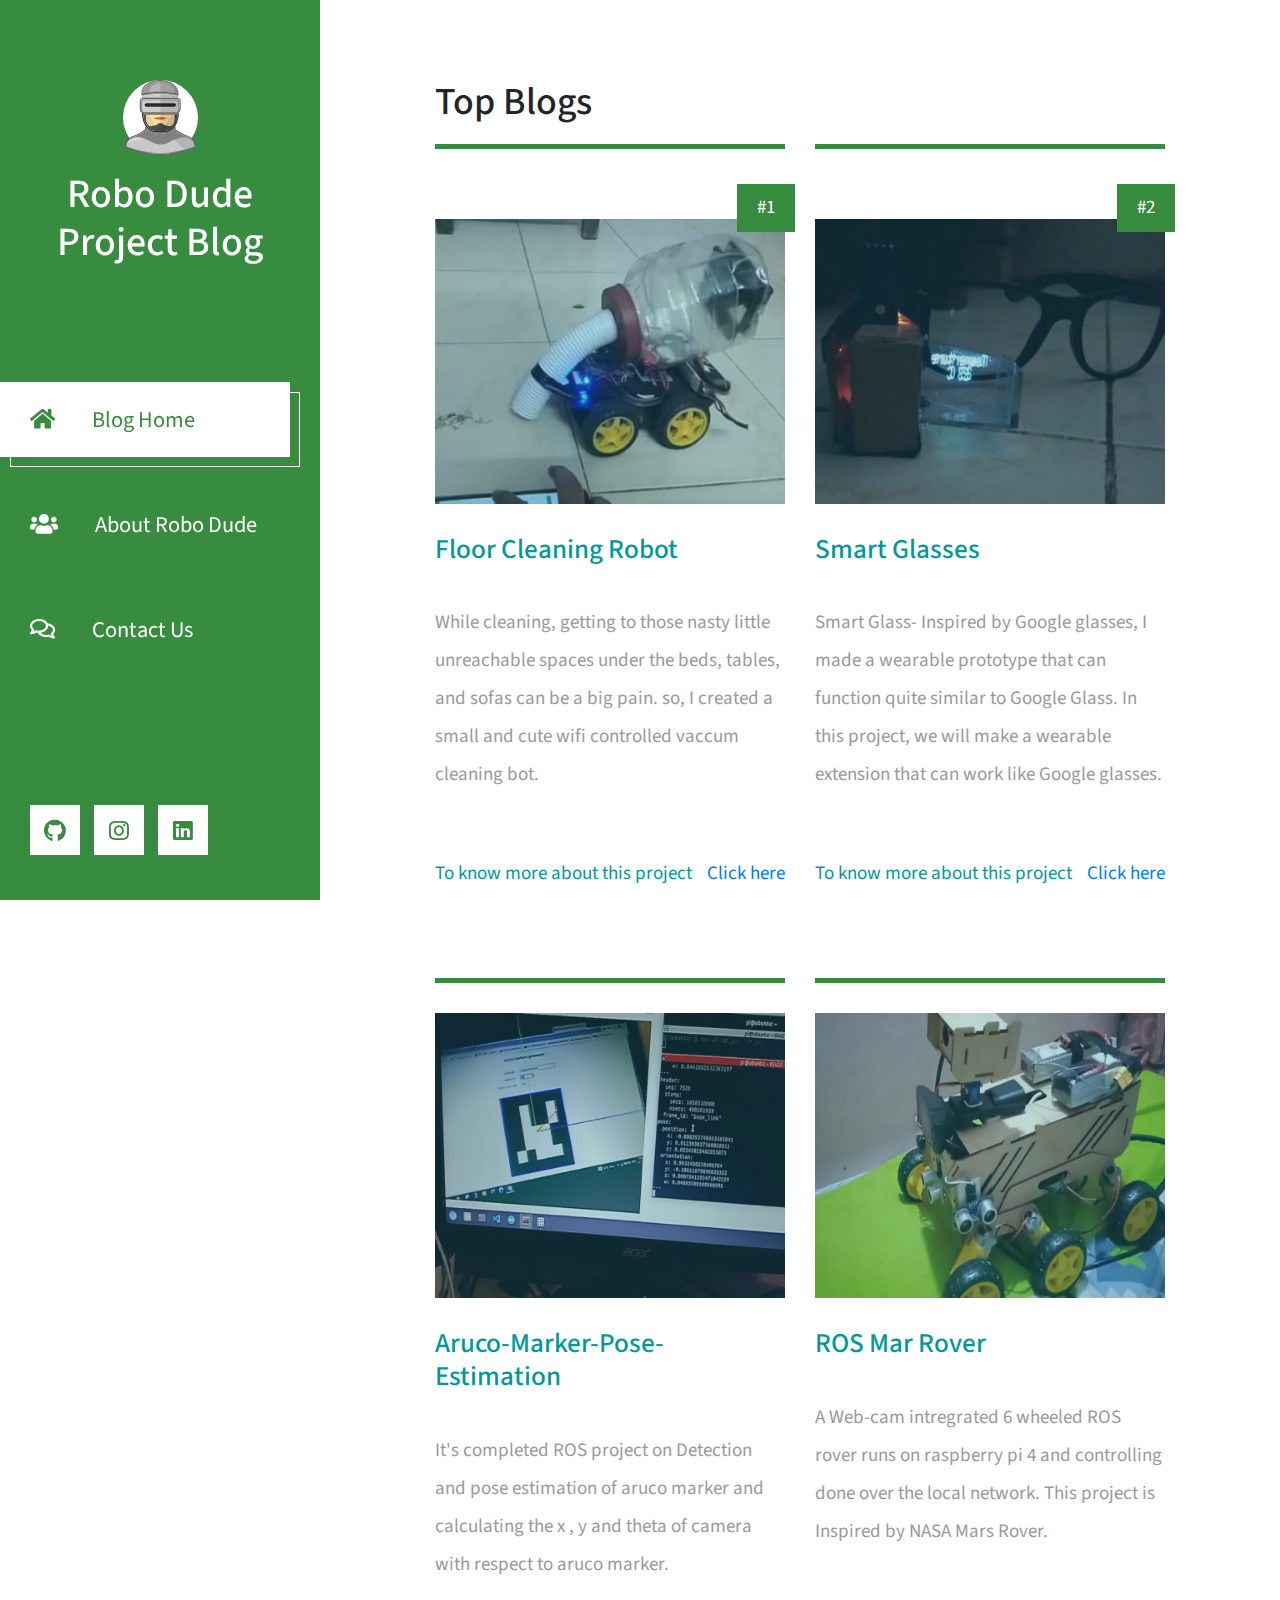
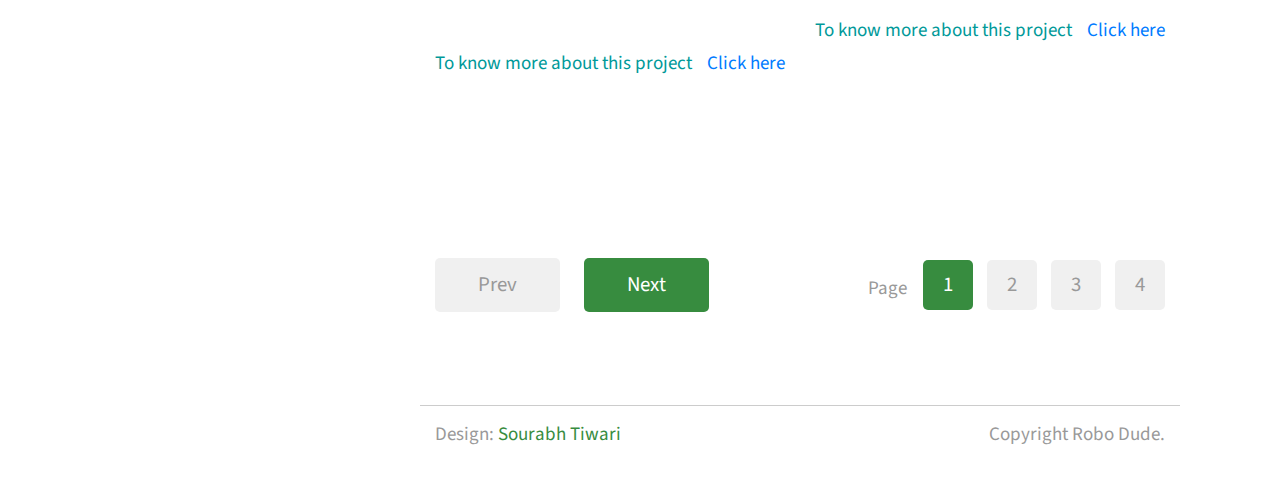
<file: index.html>
<!DOCTYPE html>
<html lang="en">

<head>
    <meta charset="UTF-8">
    <meta name="viewport" content="width=device-width, initial-scale=1.0">
    <title>Robo Dude Project Blog</title>
    <link rel="stylesheet" href="fontawesome/css/all.min.css"> <!-- https://fontawesome.com/ -->
    <link href="https://fonts.googleapis.com/css2?family=Source+Sans+Pro&display=swap" rel="stylesheet">
    <!-- https://fonts.google.com/ -->
    <link href="css/bootstrap.min.css" rel="stylesheet">
    <link href="css/templatemo-xtra-blog.css" rel="stylesheet">

</head>
<style>
    #project_img {

        height: 15em;
    }

    #starter {

        font-size: 2em;
    }

    #links {

        font-size: 1em;

    }
</style>

<body>
    <header class="tm-header" id="tm-header">
        <div class="tm-header-wrapper">
            <button class="navbar-toggler" type="button" aria-label="Toggle navigation">
                <i class="fas fa-bars"></i>
            </button>
            <div class="tm-site-header">
                <div class="mb-3 mx-auto tm-site-logo"><img src="img\robocop.svg" alt="" srcset=""></i></div>
                <h1 class="text-center">Robo Dude Project Blog</h1>
            </div>
            <nav class="tm-nav" id="tm-nav">
                <ul>
                    <li class="tm-nav-item active"><a href="index.html" class="tm-nav-link">
                            <i class="fas fa-home"></i>
                            Blog Home
                        </a></li>
                    <!-- <li class="tm-nav-item"><a href="post.html" class="tm-nav-link">
                        <i class="fas fa-pen"></i>
                        Single Post
                    </a></li> -->
                    <li class="tm-nav-item"><a href="about.html" class="tm-nav-link">
                            <i class="fas fa-users"></i>
                            About Robo Dude
                        </a></li>
                    <li class="tm-nav-item"><a href="contact.html" class="tm-nav-link">
                            <i class="far fa-comments"></i>
                            Contact Us
                        </a></li>
                </ul>
            </nav>
            <br>
            <div class="tm-mb-65">
                <a href="https://twitter.com" class="tm-social-link">
                    <i class="fab fa-github tm-social-icon"></i>
                </a>
                <a href="https://instagram.com" class="tm-social-link">
                    <i class="fab fa-instagram tm-social-icon"></i>
                </a>
                <a href="https://linkedin.com" class="tm-social-link">
                    <i class="fab fa-linkedin tm-social-icon"></i>
                </a>
            </div>
            <p class="tm-mb-80 pr-5 text-white">
                Robo Dude Blogging created by Sourabh Tiwari to provide sources regarding all projects related to the
                IoT, AI and Robotics
            </p>
        </div>
    </header>
    <div class="container-fluid">
        <main class="tm-main">
            <!-- Search form -->
            <div class="row tm-row">
                <div class="col-12">
                    <!-- <form method="GET" class="form-inline tm-mb-80 tm-search-form">                
                        <input class="form-control tm-search-input" name="query" type="text" placeholder="Search..." aria-label="Search">
                        <button class="tm-search-button" type="submit">
                            <i class="fas fa-search tm-search-icon" aria-hidden="true"></i>
                        </button>                                
                    </form> -->
                    <h1 id="starter">Top Blogs</h1>
                </div>
            </div>
            <div class="row tm-row">
                <article class="col-12 col-md-6 tm-post">
                    <hr class="tm-hr-primary">
                    <a href="floor_cleaning.html" class="effect-lily tm-post-link tm-pt-60">
                        <div class="tm-post-link-inner">
                            <img id="project_img" src="img/project-1.jpg" alt="Image" class="img-fluid">
                        </div>
                        <span class="position-absolute tm-new-badge">#1</span>
                        <h2 class="tm-pt-30 tm-color-primary tm-post-title">Floor Cleaning Robot</h2>
                    </a>
                    <p class="tm-pt-30">
                        While cleaning, getting to those nasty little unreachable spaces under the beds, tables, and
                        sofas can be a big pain. so, I created a small and cute wifi controlled vaccum cleaning bot.
                    </p>
                    <div class="d-flex justify-content-between tm-pt-45">
                        <span class="tm-color-primary">To know more about this project</span>
                        <span class="tm-color-primary"><a id="links" href="floor_cleaning.html">Click here</a></span>
                    </div>
                </article>
                <article class="col-12 col-md-6 tm-post">
                    <hr class="tm-hr-primary">
                    <a href="post.html" class="effect-lily tm-post-link tm-pt-60">
                        <div class=" tm-post-link-inner">
                            <img id="project_img" src="img/project-2.jpg" alt="Image" class="img-fluid">
                        </div>
                        <span class="position-absolute tm-new-badge">#2</span>
                        <h2 class="tm-pt-30 tm-color-primary tm-post-title">Smart Glasses</h2>
                    </a>
                    <p class="tm-pt-30">
                        Smart Glass- Inspired by Google glasses, I made a wearable prototype that can function quite
                        similar to Google Glass. In this project, we will make a wearable extension that can work like
                        Google glasses.
                    </p>
                    <div class="d-flex justify-content-between tm-pt-45">
                        <span class="tm-color-primary">To know more about this project</span>
                        <span class="tm-color-primary"><a id="links" href="#">Click here</a></span>
                    </div>
                </article>
                <article class="col-12 col-md-6 tm-post">
                    <hr class="tm-hr-primary">
                    <a href="post.html" class="effect-lily tm-post-link tm-pt-20">
                        <div class="tm-post-link-inner">
                            <img id="project_img" src="img/Project-3.png" alt="Image" class="img-fluid">
                        </div>
                        <h2 class="tm-pt-30 tm-color-primary tm-post-title">Aruco-Marker-Pose-Estimation</h2>
                    </a>
                    <p class="tm-pt-30">
                        It's completed ROS project on Detection and pose estimation of aruco marker and calculating the
                        x , y and theta of camera with respect to aruco marker.
                    </p>
                    <div class="d-flex justify-content-between tm-pt-45">
                        <span class="tm-color-primary">To know more about this project</span>
                        <span class="tm-color-primary"><a id="links" href="#">Click here</a></span>
                    </div>
                </article>
                <article class="col-12 col-md-6 tm-post">
                    <hr class="tm-hr-primary">
                    <a href="post.html" class="effect-lily tm-post-link tm-pt-20">
                        <div class="tm-post-link-inner">
                            <img id="project_img" src="img/project-4.png" alt="Image" class="img-fluid">
                        </div>
                        <h2 class="tm-pt-30 tm-color-primary tm-post-title">ROS Mar Rover</h2>
                    </a>
                    <p class="tm-pt-30">
                        A Web-cam intregrated 6 wheeled ROS rover runs on raspberry pi 4 and controlling done over the local network. This project is Inspired by NASA Mars Rover.  
                    </p>
                    <div class="d-flex justify-content-between tm-pt-45">
                        <span class="tm-color-primary">To know more about this project</span>
                        <span class="tm-color-primary"><a id="links" href="#">Click here</a></span>
                    </div>
                </article>
                <!-- <article class="col-12 col-md-6 tm-post">
                    <hr class="tm-hr-primary">
                    <a href="post.html" class="effect-lily tm-post-link tm-pt-20">
                        <div class="tm-post-link-inner">
                            <img src="img/img-05.jpg" alt="Image" class="img-fluid">
                        </div>
                        <h2 class="tm-pt-30 tm-color-primary tm-post-title">Color hexa values of Xtra Blog</h2>
                    </a>                    
                    <p class="tm-pt-30">
                        If you wish to kindly support us, please contact us or contribute a small PayPal amount to info [at] templatemo.com that is helpful for us.
                        <br>
                        Title #099 New #0CC <br>
                        <span class="tm-color-primary">Text #999 Line #CCC Next #0CC Prev #F0F0F0</span>
                    </p>
                    <div class="d-flex justify-content-between tm-pt-45">
                        <span class="tm-color-primary">Creative . Video . Audio</span>
                        <span class="tm-color-primary">May 31, 2020</span>
                    </div>
                </article>
                <article class="col-12 col-md-6 tm-post">
                    <hr class="tm-hr-primary">
                    <a href="post.html" class="effect-lily tm-post-link tm-pt-20">
                        <div class="tm-post-link-inner">
                            <img src="img/img-06.jpg" alt="Image" class="img-fluid">
                        </div>
                        <h2 class="tm-pt-30 tm-color-primary tm-post-title">Donec convallis varius risus</h2>
                    </a>                    
                    <p class="tm-pt-30">
                        Quisque id ipsum vel sem maximus vulputate sed quis velit. Nunc vel turpis eget orci elementum cursus vitae in eros. Quisque vulputate nulla ut dolor consectetur luctus.
                    </p>
                    <div class="d-flex justify-content-between tm-pt-45">
                        <span class="tm-color-primary">Visual . Artworks</span>
                        <span class="tm-color-primary">June 16, 2020</span>
                    </div>
                </article> -->
            </div>
            <div class="row tm-row tm-mt-100 tm-mb-75">
                <div class="tm-prev-next-wrapper">
                    <a href="#" class="mb-2 tm-btn tm-btn-primary tm-prev-next disabled tm-mr-20">Prev</a>
                    <a href="#" class="mb-2 tm-btn tm-btn-primary tm-prev-next">Next</a>
                </div>
                <div class="tm-paging-wrapper">
                    <span class="d-inline-block mr-3">Page</span>
                    <nav class="tm-paging-nav d-inline-block">
                        <ul>
                            <li class="tm-paging-item active">
                                <a href="#" class="mb-2 tm-btn tm-paging-link">1</a>
                            </li>
                            <li class="tm-paging-item">
                                <a href="#" class="mb-2 tm-btn tm-paging-link">2</a>
                            </li>
                            <li class="tm-paging-item">
                                <a href="#" class="mb-2 tm-btn tm-paging-link">3</a>
                            </li>
                            <li class="tm-paging-item">
                                <a href="#" class="mb-2 tm-btn tm-paging-link">4</a>
                            </li>
                        </ul>
                    </nav>
                </div>
            </div>
            <footer class="row tm-row">
                <hr class="col-12">
                <div class="col-md-6 col-12 tm-color-gray">
                    Design: <a rel="nofollow" target="_parent" href="#" class="tm-external-link">Sourabh Tiwari</a>
                </div>
                <div class="col-md-6 col-12 tm-color-gray tm-copyright">
                    Copyright Robo Dude.
                </div>
            </footer>
        </main>
    </div>
    <script src="js/jquery.min.js"></script>
    <script src="js/templatemo-script.js"></script>
</body>

</html>
</file>
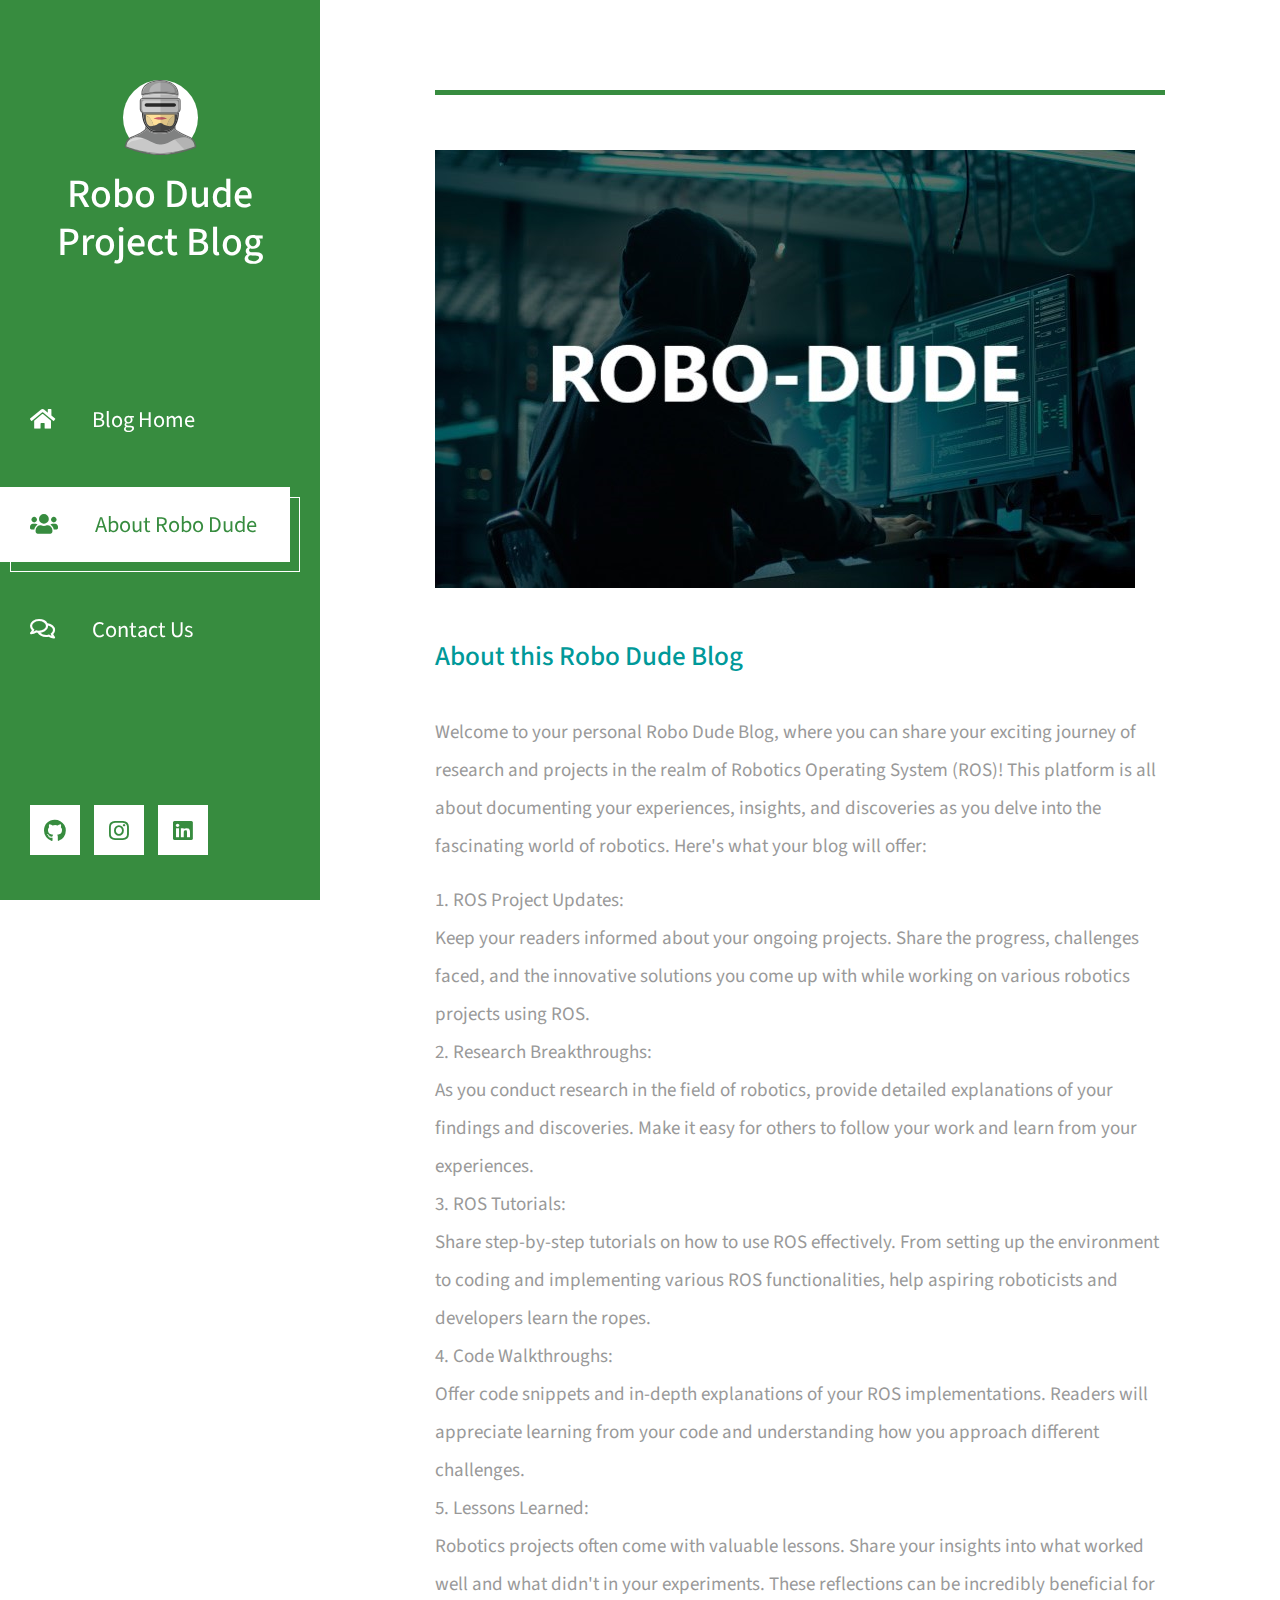
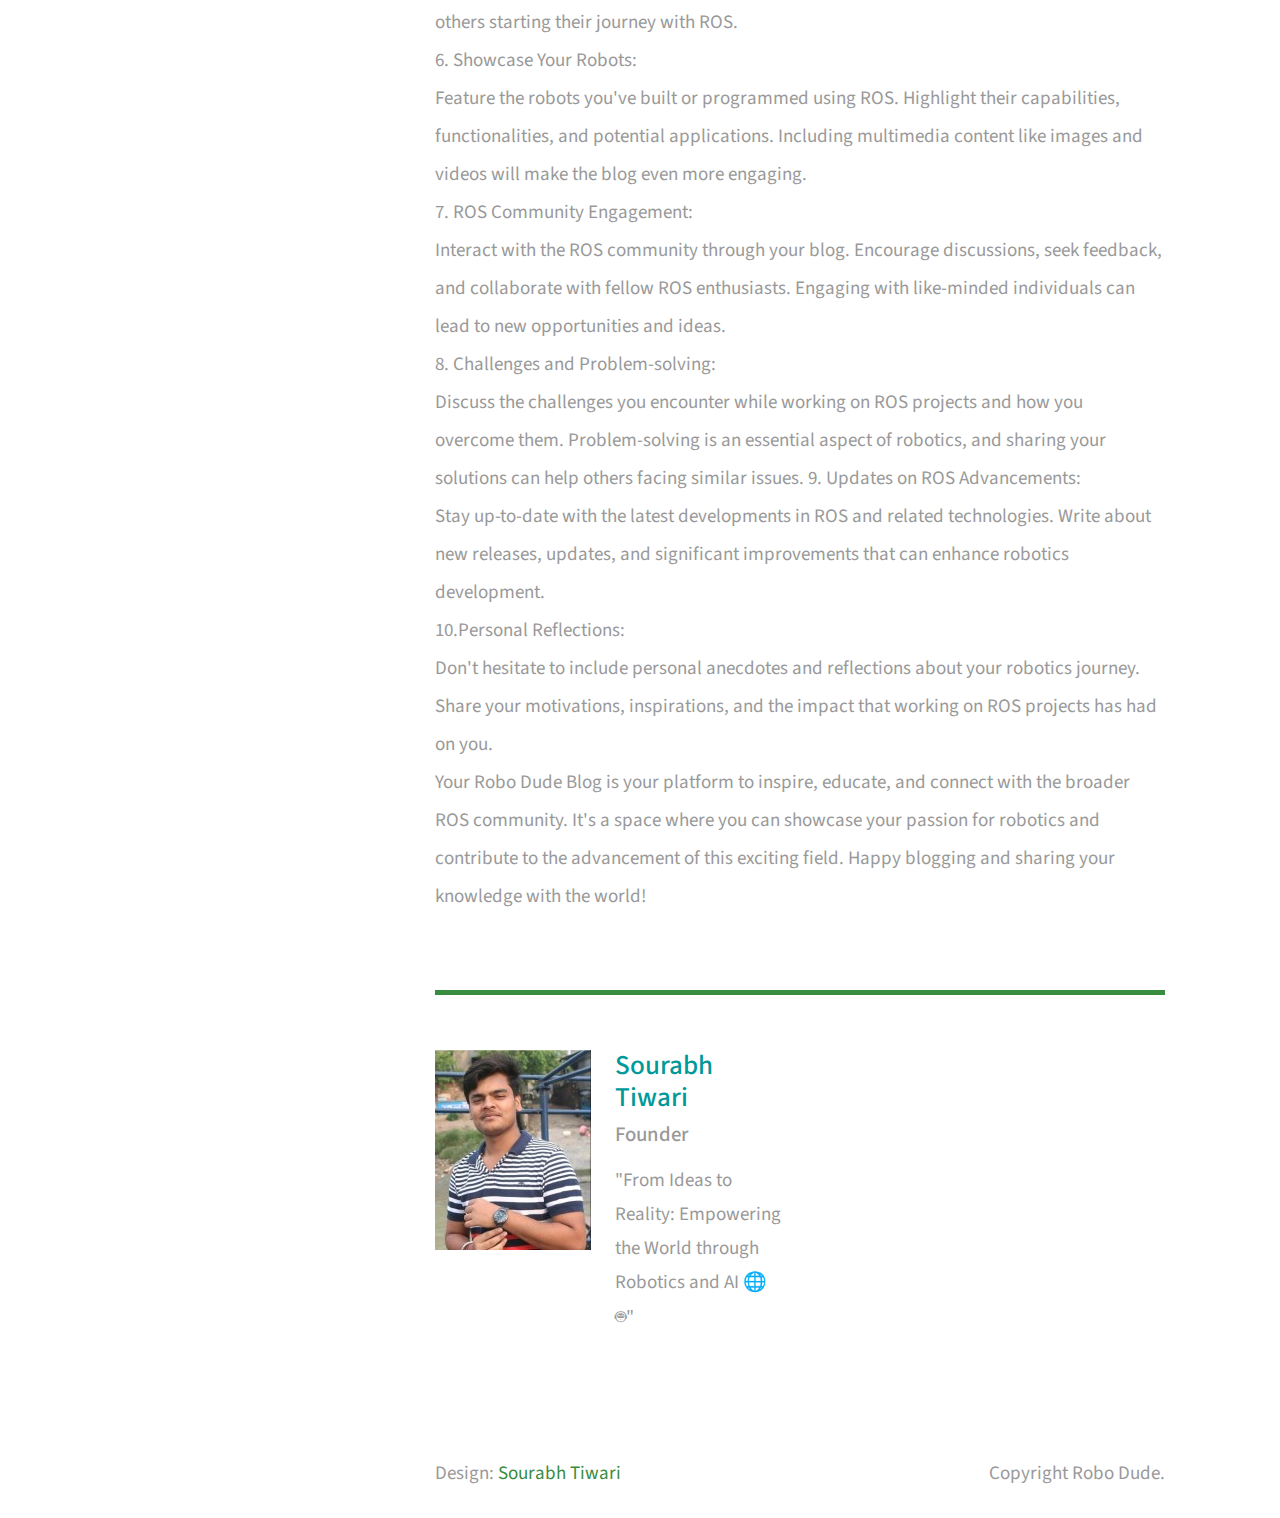
<file: about.html>
<!DOCTYPE html>
<html lang="en">

<head>
    <meta charset="UTF-8">
    <meta name="viewport" content="width=device-width, initial-scale=1.0">
    <title>Robo Dude Blog</title>
    <link rel="stylesheet" href="fontawesome/css/all.min.css"> <!-- https://fontawesome.com/ -->
    <link href="https://fonts.googleapis.com/css2?family=Source+Sans+Pro&display=swap" rel="stylesheet">
    <!-- https://fonts.google.com/ -->
    <link href="css/bootstrap.min.css" rel="stylesheet">
    <link href="css/templatemo-xtra-blog.css" rel="stylesheet">
    <!--
    
TemplateMo 553 Xtra Blog

https://templatemo.com/tm-553-xtra-blog

-->
</head>

<body>
    <header class="tm-header" id="tm-header">
        <div class="tm-header-wrapper">
            <button class="navbar-toggler" type="button" aria-label="Toggle navigation">
                <i class="fas fa-bars"></i>
            </button>
            <div class="tm-site-header">
                <div class="mb-3 mx-auto tm-site-logo"><img src="img\robocop.svg" alt="" srcset=""></i></div>
                <h1 class="text-center">Robo Dude Project Blog</h1>
            </div>
            <nav class="tm-nav" id="tm-nav">
                <ul>
                    <li class="tm-nav-item"><a href="index.html" class="tm-nav-link">
                            <i class="fas fa-home"></i>
                            Blog Home
                        </a></li>
                    <!-- <li class="tm-nav-item"><a href="post.html" class="tm-nav-link">
                        <i class="fas fa-pen"></i>
                        Single Post
                    </a></li> -->
                    <li class="tm-nav-item active" ><a href="about.html" class="tm-nav-link">
                            <i class="fas fa-users"></i>
                            About Robo Dude
                        </a></li>
                    <li class="tm-nav-item"><a href="contact.html" class="tm-nav-link">
                            <i class="far fa-comments"></i>
                            Contact Us
                        </a></li>
                </ul>
            </nav>
            <br>
            <div class="tm-mb-65">
                <a href="https://twitter.com" class="tm-social-link">
                    <i class="fab fa-github tm-social-icon"></i>
                </a>
                <a href="https://instagram.com" class="tm-social-link">
                    <i class="fab fa-instagram tm-social-icon"></i>
                </a>
                <a href="https://linkedin.com" class="tm-social-link">
                    <i class="fab fa-linkedin tm-social-icon"></i>
                </a>
            </div>
            <p class="tm-mb-80 pr-5 text-white">
                Robo Dude Blogging created by Sourabh Tiwari to provide sources regarding all projects related to the
                IoT, AI and Robotics
            </p>
        </div>
    </header>
    <div class="container-fluid">
        <main class="tm-main">
            <!-- Search form -->
            <div class="row tm-row">
                <div class="col-12">
                    <!-- <form method="GET" class="form-inline tm-mb-80 tm-search-form">
                        <input class="form-control tm-search-input" name="query" type="text" placeholder="Search..."
                            aria-label="Search">
                        <button class="tm-search-button" type="submit">
                            <i class="fas fa-search tm-search-icon" aria-hidden="true"></i>
                        </button>
                    </form> -->
                </div>
            </div>
            <div class="row tm-row tm-mb-45">
                <div class="col-12">
                    <hr class="tm-hr-primary tm-mb-55">
                    <img src="img/about-01.jpg" alt="Image" class="img-fluid">
                </div>
            </div>
            <div class="row tm-row tm-mb-40">
                <div class="col-12">
                    <div class="mb-4">
                        <h2 class="pt-2 tm-mb-40 tm-color-primary tm-post-title">About this Robo Dude Blog</h2>
                        <p>
                            Welcome to your personal Robo Dude Blog, where you can share your exciting journey of
                            research and projects in the realm of Robotics Operating System (ROS)! This platform is all
                            about documenting your experiences, insights, and discoveries as you delve into the
                            fascinating world of robotics. Here's what your blog will offer:
                        </p>
                        <p>
                            1. ROS Project Updates: <br>
                            Keep your readers informed about your ongoing projects. Share the progress, challenges
                            faced, and the innovative solutions you come up with while working on various robotics
                            projects using ROS.<br>

                            2. Research Breakthroughs:<br>
                            As you conduct research in the field of robotics, provide detailed explanations of your
                            findings and discoveries. Make it easy for others to follow your work and learn from your
                            experiences.<br>

                            3. ROS Tutorials:<br>
                            Share step-by-step tutorials on how to use ROS effectively. From setting up the environment
                            to coding and implementing various ROS functionalities, help aspiring roboticists and
                            developers learn the ropes.<br>

                            4. Code Walkthroughs:<br>
                            Offer code snippets and in-depth explanations of your ROS implementations. Readers will
                            appreciate learning from your code and understanding how you approach different challenges.<br>

                            5. Lessons Learned:<br>
                            Robotics projects often come with valuable lessons. Share your insights into what worked
                            well and what didn't in your experiments. These reflections can be incredibly beneficial for
                            others starting their journey with ROS.<br>

                            6. Showcase Your Robots:<br>
                            Feature the robots you've built or programmed using ROS. Highlight their capabilities,
                            functionalities, and potential applications. Including multimedia content like images and
                            videos will make the blog even more engaging.<br>

                            7. ROS Community Engagement:<br>
                            Interact with the ROS community through your blog. Encourage discussions, seek feedback, and
                            collaborate with fellow ROS enthusiasts. Engaging with like-minded individuals can lead to
                            new opportunities and ideas.<br>

                            8. Challenges and Problem-solving:<br>
                            Discuss the challenges you encounter while working on ROS projects and how you overcome
                            them. Problem-solving is an essential aspect of robotics, and sharing your solutions can
                            help others facing similar issues.

                            9. Updates on ROS Advancements:<br>
                            Stay up-to-date with the latest developments in ROS and related technologies. Write about
                            new releases, updates, and significant improvements that can enhance robotics development.<br>

                            10.Personal Reflections:<br>
                            Don't hesitate to include personal anecdotes and reflections about your robotics journey.
                            Share your motivations, inspirations, and the impact that working on ROS projects has had on
                            you.<br>

                            Your Robo Dude Blog is your platform to inspire, educate, and connect with the broader ROS
                            community. It's a space where you can showcase your passion for robotics and contribute to
                            the advancement of this exciting field. Happy blogging and sharing your knowledge with the
                            world!<br>
                        </p>
                    </div>
                </div>
            </div>
            <div class="row tm-row tm-mb-60">
                <div class="col-12">
                    <hr class="tm-hr-primary  tm-mb-55">
                </div>
                <div class="col-lg-6 tm-mb-60 tm-person-col">
                    <div class="media tm-person">
                        <img src="img\dp.jpeg" alt="Image" class="img-fluid mr-4">
                        <div class="media-body">
                            <h2 class="tm-color-primary tm-post-title mb-2">Sourabh Tiwari</h2>
                            <h3 class="tm-h3 mb-3">Founder</h3>
                            <p class="mb-0 tm-line-height-short">
                                "From Ideas to Reality: Empowering the World through Robotics and AI 🌐🤖"
                            </p>
                        </div>
                    </div>
                </div>
            </div>
            <footer class="row tm-row">
                <div class="col-md-6 col-12 tm-color-gray">
                    Design: <a rel="nofollow" target="_parent" href="https://robo-dude.github.io/"
                        class="tm-external-link">Sourabh Tiwari</a>
                </div>
                <div class="col-md-6 col-12 tm-color-gray tm-copyright">
                    Copyright Robo Dude.
                </div>
            </footer>
        </main>
    </div>
    <script src="js/jquery.min.js"></script>
    <script src="js/templatemo-script.js"></script>
</body>

</html>
</file>
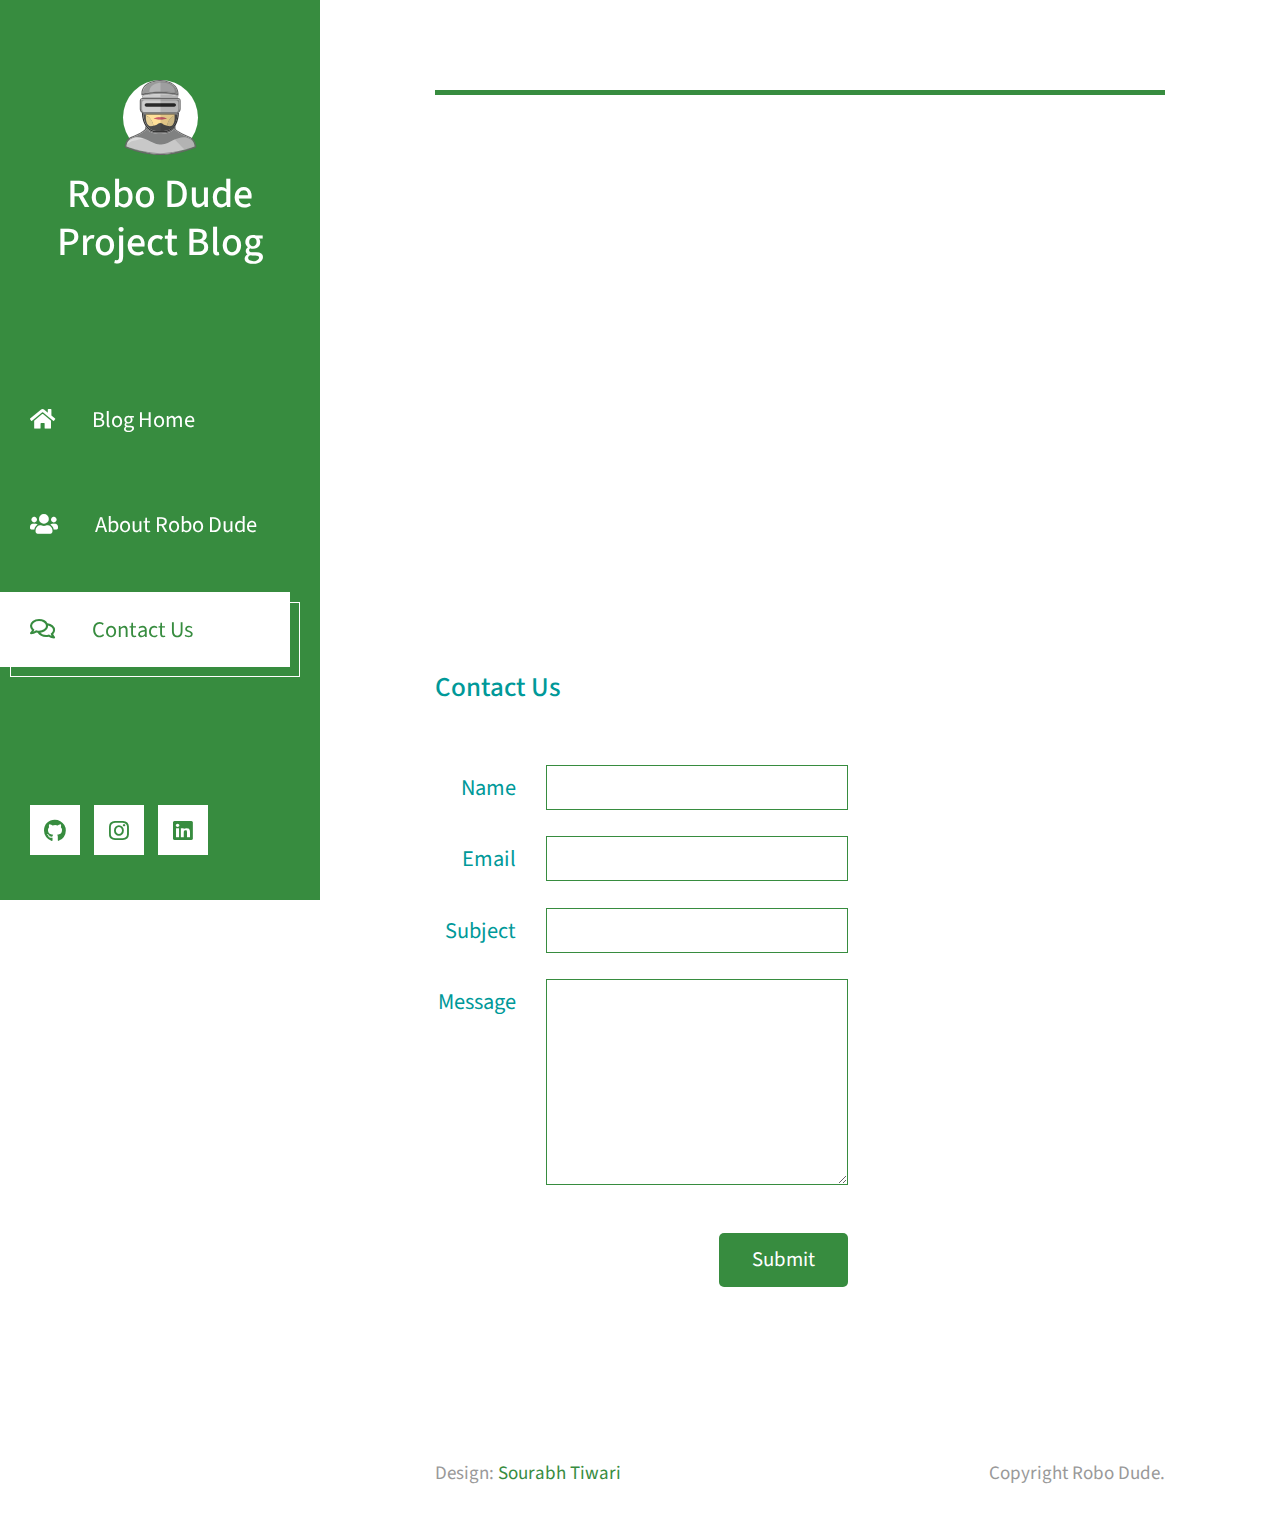
<file: contact.html>
<!DOCTYPE html>
<html lang="en">

<head>
    <meta charset="UTF-8">
    <meta name="viewport" content="width=device-width, initial-scale=1.0">
    <title>Robo Dude Blog</title>
    <link rel="stylesheet" href="fontawesome/css/all.min.css"> <!-- https://fontawesome.com/ -->
    <link href="https://fonts.googleapis.com/css2?family=Source+Sans+Pro&display=swap" rel="stylesheet">
    <!-- https://fonts.google.com/ -->
    <link href="css/bootstrap.min.css" rel="stylesheet">
    <link href="css/templatemo-xtra-blog.css" rel="stylesheet">
    <!--
    
TemplateMo 553 Xtra Blog

https://templatemo.com/tm-553-xtra-blog

-->
</head>

<body>
    <header class="tm-header" id="tm-header">
        <div class="tm-header-wrapper">
            <button class="navbar-toggler" type="button" aria-label="Toggle navigation">
                <i class="fas fa-bars"></i>
            </button>
            <div class="tm-site-header">
                <div class="mb-3 mx-auto tm-site-logo"><img src="img\robocop.svg" alt="" srcset=""></i></div>
                <h1 class="text-center">Robo Dude Project Blog</h1>
            </div>
            <nav class="tm-nav" id="tm-nav">
                <ul>
                    <li class="tm-nav-item"><a href="index.html" class="tm-nav-link">
                            <i class="fas fa-home"></i>
                            Blog Home
                        </a></li>
                    <!-- <li class="tm-nav-item"><a href="post.html" class="tm-nav-link">
                        <i class="fas fa-pen"></i>
                        Single Post
                    </a></li> -->
                    <li class="tm-nav-item"><a href="about.html" class="tm-nav-link">
                            <i class="fas fa-users"></i>
                            About Robo Dude
                        </a></li>
                    <li class="tm-nav-item active"><a href="contact.html" class="tm-nav-link">
                            <i class="far fa-comments"></i>
                            Contact Us
                        </a></li>
                </ul>
            </nav>
            <br>
            <div class="tm-mb-65">
                <a href="https://twitter.com" class="tm-social-link">
                    <i class="fab fa-github tm-social-icon"></i>
                </a>
                <a href="https://instagram.com" class="tm-social-link">
                    <i class="fab fa-instagram tm-social-icon"></i>
                </a>
                <a href="https://linkedin.com" class="tm-social-link">
                    <i class="fab fa-linkedin tm-social-icon"></i>
                </a>
            </div>
            <p class="tm-mb-80 pr-5 text-white">
                Robo Dude Blogging created by Sourabh Tiwari to provide sources regarding all projects related to the
                IoT, AI and Robotics
            </p>
        </div>
    </header>
    <div class="container-fluid">
        <main class="tm-main">
            <div class="row tm-row tm-mb-45">
                <div class="col-12">
                    <hr class="tm-hr-primary tm-mb-55">
                    <div class="gmap_canvas"> <!-- Google Map -->
                        <iframe width="100%" height="477" id="gmap_canvas"
                            src="https://www.google.com/maps/embed?pb=!1m14!1m8!1m3!1d1910.6891792936976!2d77.043403526515!3d28.563164899756522!3m2!1i1024!2i768!4f13.1!3m3!1m2!1s0x390d1b974549c811%3A0x98716ddbcc8a19c2!2sDDA%20Golf%20Link%20Apartments!5e0!3m2!1sen!2sus!4v1691246625125!5m2!1sen!2sus"
                            frameborder="0" scrolling="no" marginheight="0" marginwidth="0"></iframe>
                    </div>
                </div>
            </div>
            <div class="row tm-row tm-mb-120">
                <div class="col-12">
                    <h2 class="tm-color-primary tm-post-title tm-mb-60">Contact Us</h2>
                </div>
                <div class="col-lg-7 tm-contact-left">
                    <form method="POST" action="" class="mb-5 ml-auto mr-0 tm-contact-form">
                        <div class="form-group row mb-4">
                            <label for="name" class="col-sm-3 col-form-label text-right tm-color-primary">Name</label>
                            <div class="col-sm-9">
                                <input class="form-control mr-0 ml-auto" name="name" id="name" type="text" required>
                            </div>
                        </div>
                        <div class="form-group row mb-4">
                            <label for="email" class="col-sm-3 col-form-label text-right tm-color-primary">Email</label>
                            <div class="col-sm-9">
                                <input class="form-control mr-0 ml-auto" name="email" id="email" type="email" required>
                            </div>
                        </div>
                        <div class="form-group row mb-4">
                            <label for="subject"
                                class="col-sm-3 col-form-label text-right tm-color-primary">Subject</label>
                            <div class="col-sm-9">
                                <input class="form-control mr-0 ml-auto" name="subject" id="subject" type="text"
                                    required>
                            </div>
                        </div>
                        <div class="form-group row mb-5">
                            <label for="message"
                                class="col-sm-3 col-form-label text-right tm-color-primary">Message</label>
                            <div class="col-sm-9">
                                <textarea class="form-control mr-0 ml-auto" name="message" id="message" rows="8"
                                    required></textarea>
                            </div>
                        </div>
                        <div class="form-group row text-right">
                            <div class="col-12">
                                <button class="tm-btn tm-btn-primary tm-btn-small">Submit</button>
                            </div>
                        </div>
                    </form>
                </div>
            </div>
            <footer class="row tm-row">
                <div class="col-md-6 col-12 tm-color-gray">
                    Design: <a rel="nofollow" target="_parent" href="https://robo-dude.github.io/"
                        class="tm-external-link">Sourabh Tiwari</a>
                </div>
                <div class="col-md-6 col-12 tm-color-gray tm-copyright">
                    Copyright Robo Dude.
                </div>
            </footer>
        </main>
    </div>
    <script src="js/jquery.min.js"></script>
    <script src="js/templatemo-script.js"></script>
</body>

</html>
</file>
<file: css/templatemo-xtra-blog.css>
/*

TemplateMo 553 Xtra Blog

https://templatemo.com/tm-553-xtra-blog

*/

html { overflow-x: hidden; }

body {
    margin: 0;
    padding: 0;
    font-family: 'Source Sans Pro', sans-serif;
    font-size: 19px;
    line-height: 2em;
    overflow-x: hidden;
}

p, span { color: #999; }
hr { 
    border-top-color: #CCC; 
    margin-top: 10px;
    margin-bottom: 10px;
}
.form-control::-webkit-input-placeholder { color: #999; }  
.form-control:-ms-input-placeholder { color: #999; }  
.form-control::placeholder { color: #999; }

.tm-header {
    background-color: #378C3F;
    color: white;
    
    position: fixed;
    top: 0;
    left: 0;
    bottom: 0;
    z-index: 100;
    width: 400px;
    overflow-y: visible;     
}

.tm-header-wrapper {
    overflow-y: scroll;
    scrollbar-width: none;
    -ms-overflow-style: none;
    padding: 30px;
    width: 100%;
    height: 100%; 
}

.tm-header-wrapper::-webkit-scrollbar {
    width: 0;
    height: 0;
}

.tm-site-header {
    margin-top: 50px;
    margin-bottom: 115px;
}

.tm-site-logo {
    width: 75px;
    height: 75px;
    border-radius: 50%;
    background-color: white;    
    display: flex;
    align-items: center;
    justify-content: center;
}

.tm-site-logo i { color: #378C3F; }

.tm-main {
    margin-left: 400px;
    padding: 80px 100px 25px;
}

.tm-post { max-width: 470px; }

.tm-row {
    max-width: 980px;
    justify-content: space-between;
}

.tm-nav { margin-bottom: 100px; }

.tm-nav-item {
    list-style: none;
    margin-bottom: 30px;
}

.tm-nav-link {
    color: white;
    background-color: transparent;
    height: 75px;
    width: 100%;
    max-width: 300px;    
    display: flex;
    align-items: center;
    font-size: 1.4rem;
    padding: 30px;
}

.tm-nav-item:hover .tm-nav-link,
.tm-nav-item.active .tm-nav-link
 {
    color: #378C3F;
    background-color: white;
    text-decoration: none;
}

.tm-nav ul { position: relative; }

.tm-nav-item:hover:after,
.tm-nav-item.active:after {
    content: '';
    width: 100%;
    max-width: 300px;    
    height: 75px;
    display: block;
    border: 1px solid white;
    margin-left: 10px;
    margin-top: -65px;
    position: absolute;
    z-index: -1000;
}

.tm-nav-link i { margin-right: 37px; }

ul { 
    margin: 0; 
    padding: 0;
}

.tm-nav { margin-left: -30px; }

.tm-social-link {
    display: inline-block;
    background-color: white;    
    font-size: 1.4rem;
    width: 50px;
    height: 50px;
    text-align: center;
    padding-top: 8px; 
    margin-right: 15px;   
    margin-bottom: 15px;
}

.tm-social-icon { 
    color: #378C3F;    
    transition: all 0.3s ease;
}

.tm-social-link:hover .tm-social-icon.fa-facebook { color: #3b5998; }
.tm-social-link:hover .tm-social-icon.fa-twitter { color: #00acee; }
.tm-social-link:hover .tm-social-icon.fa-instagram { color: #3f729b; }
.tm-social-link:hover .tm-social-icon.fa-linkedin { color: #0e76a8; }
.navbar-toggler { display: none; }

.tm-search-form {
    display: flex;
    align-items: center;
    justify-content: flex-end;
}

.form-inline .form-control.tm-search-input {
    display: block;
    height: 60px;
    width: 480px;
    margin-right: 30px;
    border-radius: 0;
    border-color: #378C3F;
    font-size: 1.2rem;
}

.tm-search-button {
    width: 60px;
    height: 60px;
    border: none;
    background-color: #378C3F;
    transition: all 0.3s ease;
}

.tm-search-button:hover { background-color: #09b6b6; }

.tm-search-icon {
    color: white;
    font-size: 1.3rem;
}

.tm-post-link {
    display: block;
    position: relative;
	cursor: pointer;
}

.tm-post-link-inner {
    overflow: hidden;
    background: #3085a3;
}

.tm-post-link img {
    position: relative;
	display: block;
	min-height: 100%;
	max-width: 100%;
	opacity: 0.8;
}

.effect-lily img {
	max-width: none;
	width: -webkit-calc(100% + 50px);
	width: calc(100% + 50px);
	opacity: 0.7;
	-webkit-transition: opacity 0.35s, -webkit-transform 0.35s;
	transition: opacity 0.35s, transform 0.35s;
	-webkit-transform: translate3d(-40px,0, 0);
	transform: translate3d(-40px,0,0);
}

.effect-lily:hover img { opacity: 1; }

.effect-lily:hover img {
    -webkit-transform: translate3d(0,0,0);
	transform: translate3d(0,0,0);
}

.tm-post { margin-bottom: 75px; }

.tm-new-badge {
    top: 25px;
    right: -10px;
    background-color: #378C3F;
    color: white;
    padding: 5px 20px;
}

.tm-post-title {
    font-size: 1.7rem;
    transition: all 0.3s ease;
}

.tm-h3 {
    font-size: 1.3rem;
    color: #999;
}

.tm-post-link:hover .tm-post-title { color: #378C3F; }

.tm-btn {
    display: inline-block;
    border-radius: 5px;
    font-size: 1.3rem;
    transition: all 0.3s ease;
}

.tm-btn-primary {    
    background-color: #378C3F;
    color: white;  
    padding: 8px 43px;
    border: none;
}

.tm-btn-small { padding: 8px 33px; }

.tm-btn-primary:hover {
    background-color: #09b6b6;
    color: white;
}

.tm-paging-nav ul li {
    list-style: none;
    display: inline-block;
    margin-right: 10px;
}

.tm-paging-nav ul li:last-child { margin-right: 0; }

.tm-paging-link {
    background-color: #F0F0F0;
    color: #999;
    width: 50px;
    height: 50px;
    display: flex;
    align-items: center;
    justify-content: center;    
}

.tm-paging-item .tm-paging-link:hover,
.tm-paging-item.active .tm-paging-link {
    background-color: #378C3F;
    color: white;
}

.tm-btn.disabled {
    background-color: #F0F0F0;
    color: #999;
    cursor: not-allowed;
}

.tm-external-link { color: #378C3F; }
.tm-external-link:hover { color: #09b6b6; }

.tm-paging-wrapper {
    display: flex;
    justify-content: flex-end;
    align-items: center;
}

.tm-prev-next-wrapper,
.tm-paging-wrapper {
    flex: 0 0 50%;
    max-width: 50%;
    padding-left: 15px;
    padding-right: 15px;
}

.tm-copyright { text-align: right; }

/* Single Post page */
hr.tm-hr-primary { border-top: 5px solid #378C3F; }

video {
    width: 100%;
    height: auto;
}

.tm-comment {
    display: flex;
    align-items: flex-start;
}

.tm-comment-figure {
    margin-top: 10px;
    margin-right: 30px;
}

.tm-comment-reply { padding-left: 37px; }

.form-control {
    height: 45px;
    border-color: #378C3F;
    border-radius: 0;
}

.tm-comment-form { max-width: 360px; }
.tm-category-list { list-style-type: none; }
figure { margin: 0; }
figcaption { line-height: 1.4; }

.tm-post-full { max-width: 600px; }

.tm-post-sidebar {
    max-width: 280px;
    margin-left: auto;
    margin-right: 0;
}

.tm-pt-20 { padding-top: 20px; }
.tm-pt-30 { padding-top: 30px; }
.tm-pt-45 { padding-top: 45px; }
.tm-pt-60 { padding-top: 60px; }
.tm-mb-40 { margin-bottom: 40px; }
.tm-mb-45 { margin-bottom: 45px; }
.tm-mb-55 { margin-bottom: 55px; }
.tm-mb-60 { margin-bottom: 60px; }
.tm-mb-65 { margin-bottom: 65px; }
.tm-mb-75 { margin-bottom: 75px; }
.tm-mb-80 { margin-bottom: 80px; }
.tm-mb-120 { margin-bottom: 120px; }
.tm-mt-40 { margin-top: 40px; }
.tm-mt-100 { margin-top: 100px; }
.tm-mr-20 { margin-right: 20px; }
.tm-color-primary, span.tm-color-primary { color: #099; }
a.tm-color-gray, .tm-color-gray { color: #999; }
a.tm-color-gray:hover { color: #099; }
.tm-bg-gray { background-color: #F3F4F5; }
button:focus { outline: none; }
a:hover { 
    text-decoration: none; 
    color: #048c8c;
}

a:hover figcaption { color: #056767; }
.img-thumbnail { max-width: none; }
.tm-about-pad { padding: 40px 35px; }
.tm-person { max-width: 430px; }
.tm-line-height-short { line-height: 1.8; }

.gmap_canvas {
    overflow:hidden;
    background:none!important;
    height:477px;
    width:100%;
}

.tm-social-links li { 
    list-style: none; 
    display: inline-block;
}

.tm-social-links li a {
    display: block;
    color: white;
    background-color: #378C3F;
    width: 45px;
    height: 45px;    
    margin-right: 15px;    
}

.tm-social-links li a i { transition: all 0.3s ease; }
.tm-social-links li a:hover i.fa-facebook { color: #3b5998; }
.tm-social-links li a:hover i.fa-twitter { color: #00acee; }
.tm-social-links li a:hover i.fa-youtube { color: #c4302b; }
.tm-social-links li a:hover i.fa-instagram { color: #3f729b; }

.tm-contact-right { padding-left: 55px; }
.tm-contact-form { max-width: 488px; }

.tm-contact-form input,
.tm-contact-form textarea {
    max-width: 360px;
}

.tm-contact-form label { font-size: 1.4rem; }
.tm-contact-form .form-group { display: flex; }

@media (max-width: 1540px) {
    .tm-header { width: 320px; }

    .tm-main {
        margin-left: 320px;
        width: calc(100% - 320px);
    }
}

@media (max-width: 1300px) {
    .tm-about-col {
        flex: 0 0 100%;
        max-width: 100%;
        margin-bottom: 30px;
    }
}

@media (max-width: 1288px) {
    .tm-social-link { margin-right: 10px; }
}

@media (max-width: 1199px) {
    .tm-post-sidebar { max-width: 440px; }
    .form-inline .form-control.tm-search-input { width: 420px; }
}

@media (max-width: 1086px) {
    .form-inline .form-control.tm-search-input {
        width: 80%;
        margin-right: 15px;
    }
}

/* Hide sidebar */
@media (max-width: 991px) {
    .tm-header {
        width: 320px;
        left: -320px;        
        transition: all 0.3s ease;
    }

    .tm-header.show { left: 0; }
    .tm-header-wrapper { padding: 15px; }

    .navbar-toggler {
        display: block;
        position: fixed;
        left: 0;
        top: 0;
        background-color: rgba(56, 204, 204, 0.75);
        color: white;
        padding: 10px 15px;
        transition: all 0.3s ease;
        border-radius: 0;
        top: 5px;
    }

    .tm-header.show .navbar-toggler { left: 320px; }

    .tm-main {
        margin-left: 0;
        padding: 50px 40px;
        width: 100%;
    }

    .tm-post-sidebar {
        margin-left: 0;
        margin-right: auto;
    }

    .tm-person-col { width: 50%; }
    .tm-person { flex-direction: row; }

    .tm-contact-left {
        flex: 0 0 58.333333%;
        max-width: 58.333333%;
    }

    .tm-contact-right {
        flex: 0 0 41.666667%;
        max-width: 41.666667%;
    }

    .tm-post-full { max-width: none; }
}

@media (max-width: 767px) {
    .form-inline .form-control.tm-search-input {
        width: 70%;
        max-width: 375px;
        margin-right: 15px;
    }

    .tm-search-form { justify-content: flex-start; }
    .tm-main { padding: 60px 10px; }

    .tm-prev-next-wrapper,
    .tm-paging-wrapper {
        flex: 0 0 100%;
        max-width: 100%;
    }

    .tm-paging-wrapper { 
        margin-top: 50px; 
        justify-content: flex-start;
    }

    .tm-copyright { text-align: left; }
}

@media (max-width: 1199px) and (min-width: 992px) {
    .tm-person-col,
    .tm-contact-left,
    .tm-contact-right {
        flex: 0 0 100%;
        max-width: 100%;
    }

    .tm-contact-right { padding-left: 15px; }

    .tm-post-col,
    .tm-aside-col {
        flex: 0 0 100%;
        max-width: 100%;
    }

    .tm-post-sidebar {
        margin-left: 0;
        margin-right: auto;
    }
}

@media (max-width: 709px) {
    .tm-person-col { width: 100%; }
}

@media (max-width: 991px) and (min-width: 826px) {
    .tm-about-col {
        flex: 0 0 33.3333%;
        max-width: 33.3333%;
    }

    .tm-person { flex-direction: row; }
}

@media (max-width: 630px) {
    .tm-contact-left,
    .tm-contact-right {
        flex: 0 0 100%;
        max-width: 100%;
    }

    .tm-contact-right { padding-left: 15px; }
}

@media (max-width: 575px) {
    .tm-contact-form input, 
    .tm-contact-form textarea {
        max-width: 100%;
    }
}

@media (max-width: 480px) {
    .tm-person-col { width: 100%; }
    .tm-person { flex-direction: row; }
}

@media (max-width: 380px) {
    .tm-person img { max-width: 120px; }
}
</file>
